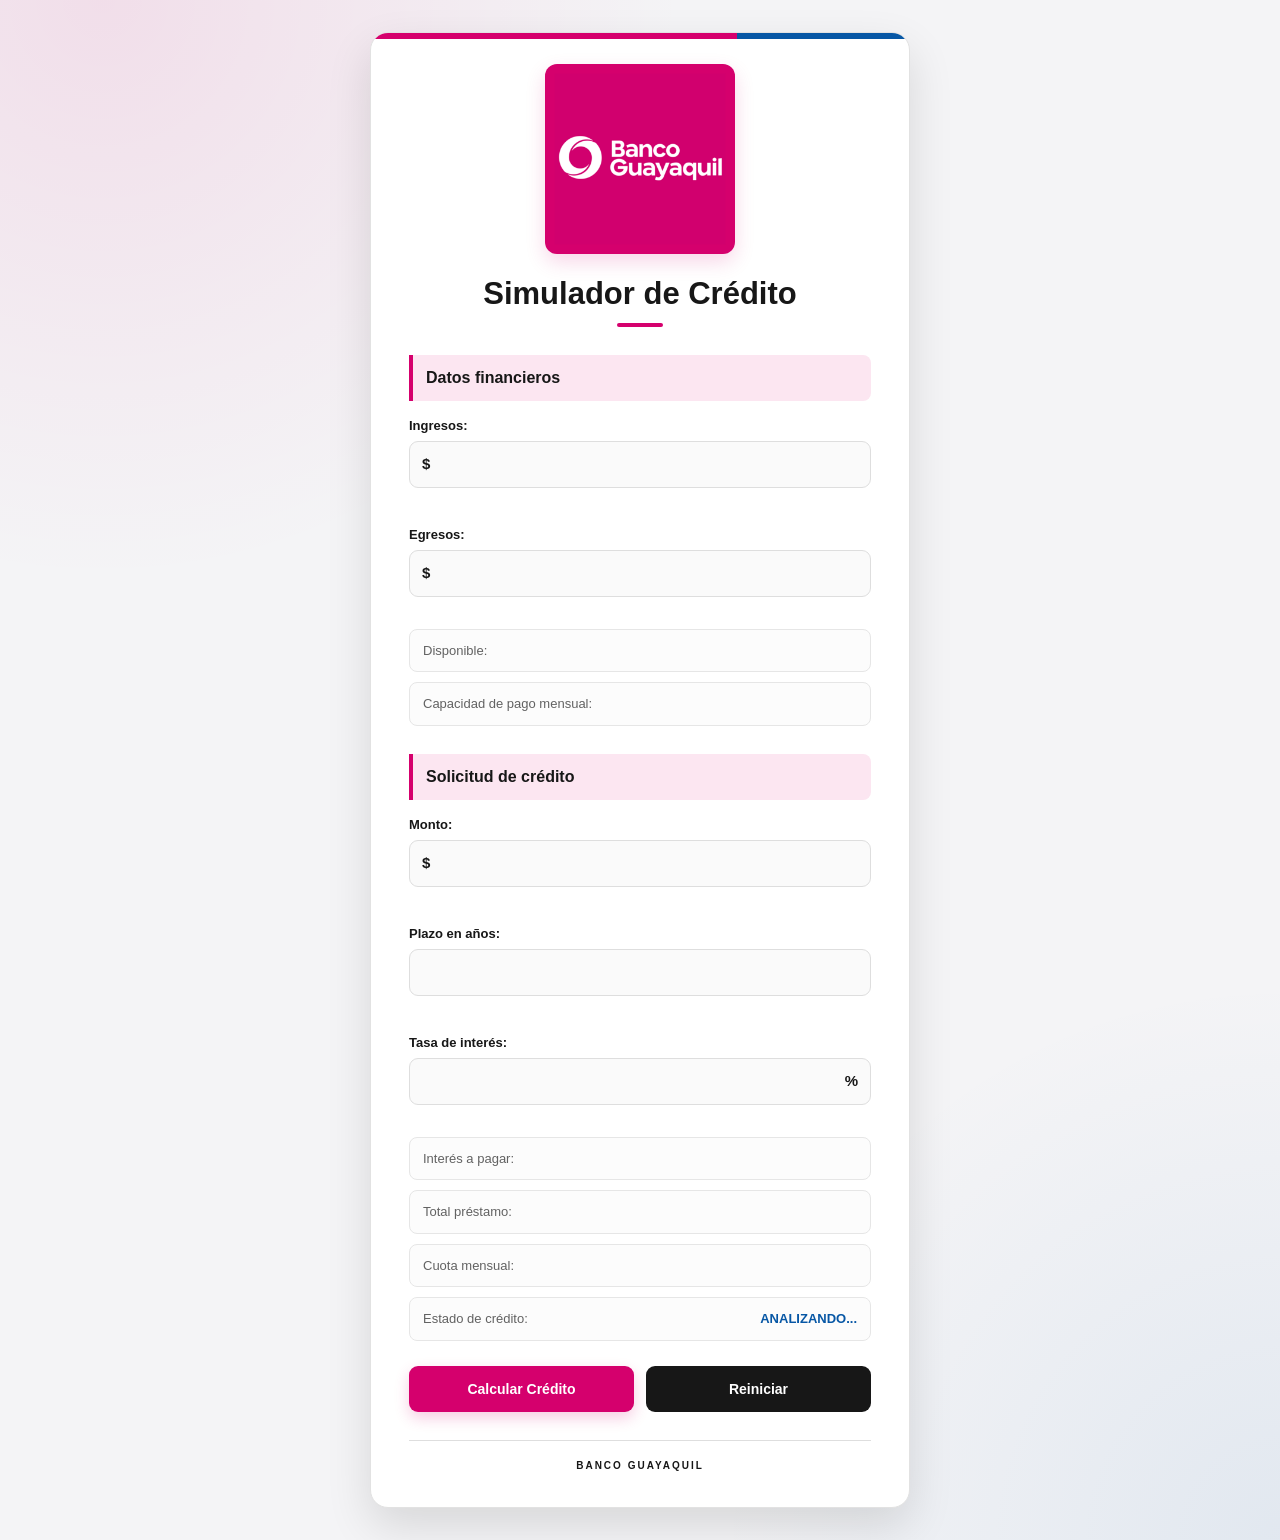
<file: index.html>
<!DOCTYPE html>
<html lang="es">

<head>
    <meta charset="UTF-8">
    <meta name="viewport" content="width=device-width, initial-scale=1.0">
    <title>Simulador de Crédito</title>
    <link rel="stylesheet" href="simulador.css">
    <script src="funciones.js"></script>
    <script src="utilitarios.js"></script>
    <script src="simulador.js"></script>
</head>

<body>

    <div class="container">
        <div class="brand-logo">
            <img src="logo_Banco.png" alt="Banco Guayaquil">
        </div>

        <h1>Simulador de Crédito</h1>

        <h2>Datos financieros</h2>
        <label for="txtIngresos">Ingresos:</label>
        <div class="input-moneda">
            <span class="simbolo-moneda">$</span>
            <input type="text" id="txtIngresos">
        </div>
        <div id="error-txtIngresos" class="mensaje-error"></div>


        <label for="txtEgresos">Egresos:</label>
        <div class="input-moneda">
            <span class="simbolo-moneda">$</span>
            <input type="text" id="txtEgresos">
        </div>
        <div id="error-txtEgresos" class="mensaje-error"></div>


        <p>Disponible: <span id="spnDisponible"></span></p>
        <p>Capacidad de pago mensual: <span id="spnCapacidadPago"></span></p>

        <h2>Solicitud de crédito</h2>
        <!-- Monto -->
        <label for="txtMonto">Monto:</label>
        <div class="input-moneda">
            <span class="simbolo-moneda">$</span>
            <input type="text" id="txtMonto">
        </div>
        <div id="error-txtMonto" class="mensaje-error"></div>


        <!-- Plazo -->
        <label for="txtPlazo">Plazo en años:</label>
        <input type="text" id="txtPlazo">
        <div id="error-txtPlazo" class="mensaje-error"></div>


        <!-- Tasa -->
        <label for="txtTasaInteres">Tasa de interés:</label>

        <div class="input-porcentaje">
            <input type="text" id="txtTasaInteres">
            <span class="simbolo-porcentaje">%</span>
        </div>

        <div id="error-txtTasaInteres" class="mensaje-error"></div>

        <p>Interés a pagar: <span id="spnInteresPagar"></span></p>
        <p>Total préstamo: <span id="spnTotalPrestamo"></span></p>
        <p>Cuota mensual: <span id="spnCuotaMensual"></span></p>
        <p>Estado de crédito: <span id="spnEstadoCredito">ANALIZANDO...</span></p>

        <div class="buttons">
            <button id="btnCalcularCredito" onclick="calcular()">Calcular Crédito</button>
            <button id="btnReiniciar" onclick="reiniciar();">Reiniciar</button>
        </div>
    </div>

</body>

</html>
</file>
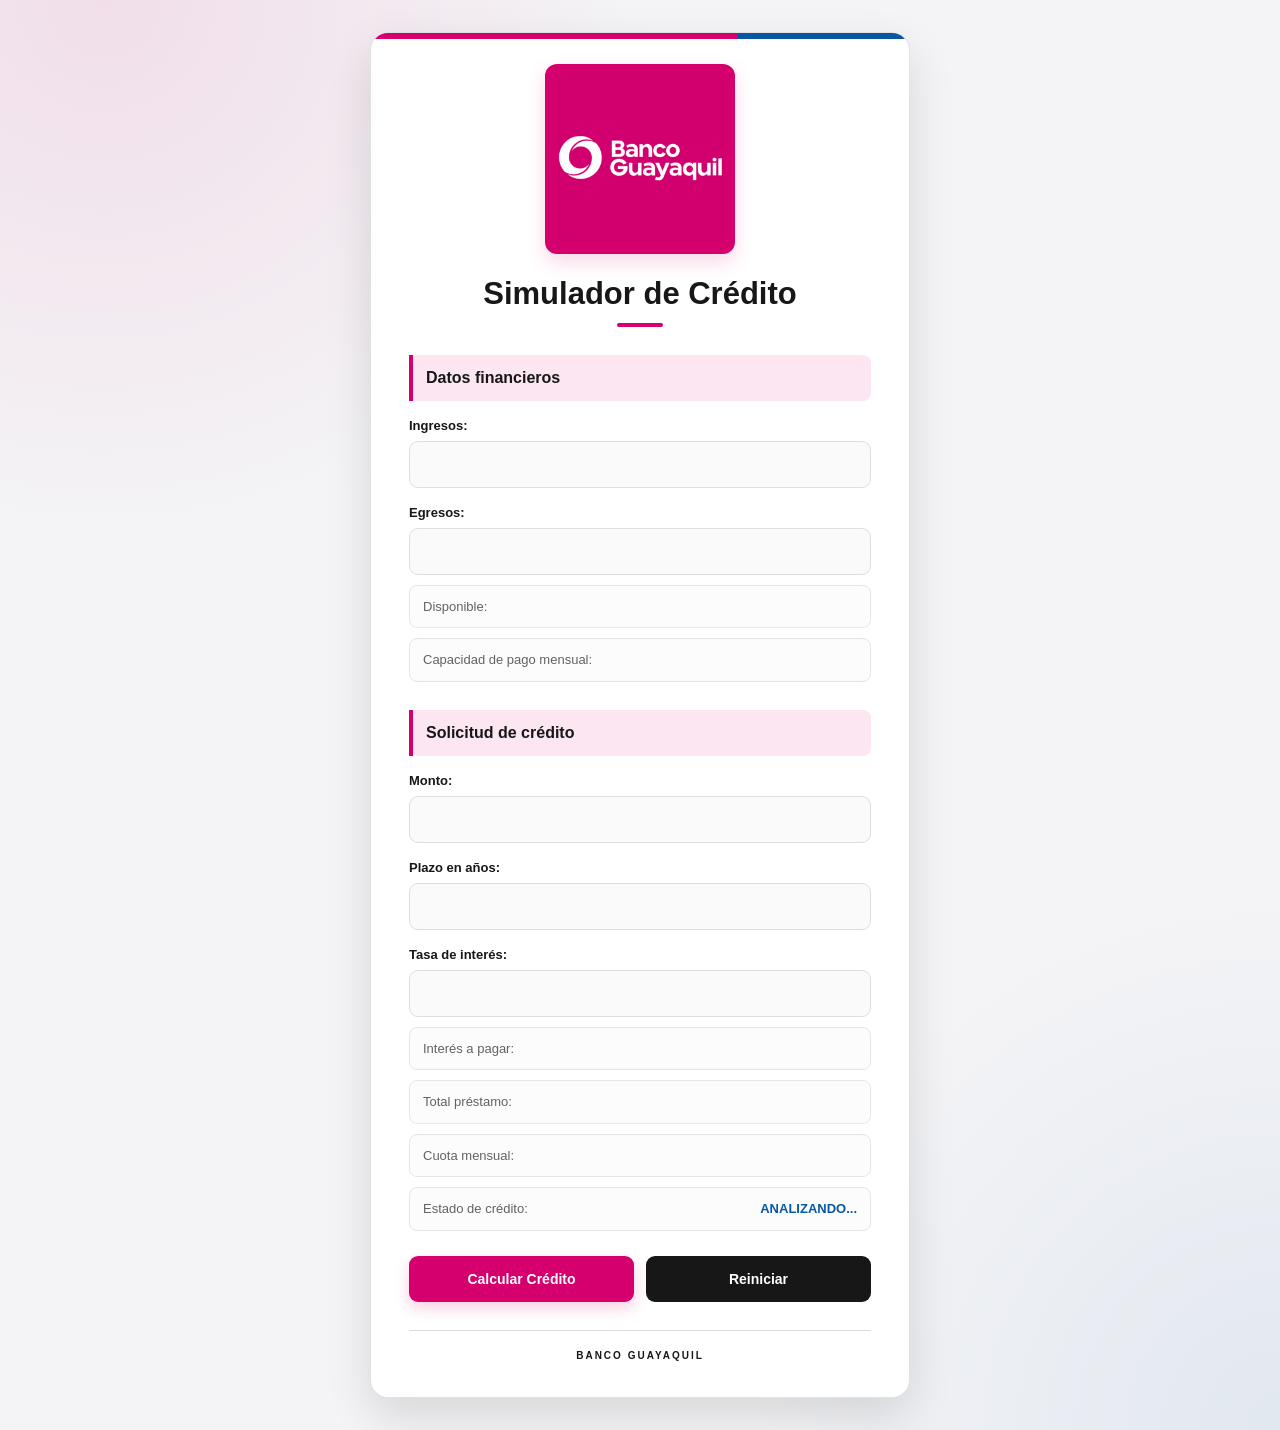
<file: simulador.html>
<!DOCTYPE html>
<html lang="es">
<head>
    <meta charset="UTF-8">
    <meta name="viewport" content="width=device-width, initial-scale=1.0">
    <title>Simulador de Crédito</title>
    <link rel="stylesheet" href="simulador.css">
    <script src="funciones.js"></script>
    <script src="utilitarios.js"></script>
    <script src="simulador.js"></script>
</head>
<body>

    <div class="container">
        <div class="brand-logo">
            <img src="logo_Banco.png" alt="Banco Guayaquil">
        </div>

        <h1>Simulador de Crédito</h1>

        <h2>Datos financieros</h2>
        <label for="txtIngresos">Ingresos:</label>
        <input type="text" id="txtIngresos">

        <label for="txtEgresos">Egresos:</label>
        <input type="text" id="txtEgresos">

        <p>Disponible: <span id="spnDisponible"></span></p>
        <p>Capacidad de pago mensual: <span id="spnCapacidadPago"></span></p>

        <h2>Solicitud de crédito</h2>
        <label for="txtMonto">Monto:</label>
        <input type="text" id="txtMonto">

        <label for="txtPlazo">Plazo en años:</label>
        <input type="text" id="txtPlazo">

        <label for="txtTasaInteres">Tasa de interés:</label>
        <input type="text" id="txtTasaInteres">

        <p>Interés a pagar: <span id="spnInteresPagar"></span></p>
        <p>Total préstamo: <span id="spnTotalPrestamo"></span></p>
        <p>Cuota mensual: <span id="spnCuotaMensual"></span></p>
        <p>Estado de crédito: <span id="spnEstadoCredito">ANALIZANDO...</span></p>

        <div class="buttons">
            <button id="btnCalcularCredito" onclick="calcular()">Calcular Crédito</button>
            <button id="btnReiniciar">Reiniciar</button>
        </div>
    </div>

</body>
</html>
</file>
<file: simulador.css>
/* =========================================================
   SIMULADOR DE CRÉDITO - BANCO GUAYAQUIL
   Diseño visual responsive
   Colores: Magenta / Blanco / Negro / Azul
   No modifica IDs ni dependencias JavaScript
   ========================================================= */

:root {
    --magenta: #d5006d;
    --magenta-dark: #a90055;
    --magenta-soft: #fce6f1;
    --blue: #0757a5;
    --blue-dark: #003f7d;
    --black: #171717;
    --text-soft: #626262;
    --white: #ffffff;
    --surface: #ffffff;
    --surface-soft: #fafafa;
    --border: #dedede;
    --bg: #f4f4f6;
    --shadow: 0 18px 45px rgba(0, 0, 0, 0.12);
    --radius: 18px;
}

* {
    box-sizing: border-box;
}

html {
    min-height: 100%;
}

body {
    min-height: 100vh;
    margin: 0;
    padding: 32px 18px;
    display: flex;
    justify-content: center;
    align-items: flex-start;
    font-family: "Segoe UI", Arial, sans-serif;
    font-size: 15px;
    line-height: 1.5;
    color: var(--black);
    background:
        radial-gradient(circle at 8% 0%, rgba(213, 0, 109, 0.09), transparent 30%),
        radial-gradient(circle at 100% 100%, rgba(7, 87, 165, 0.08), transparent 28%),
        var(--bg);
}

/* Tarjeta principal */
.container {
    position: relative;
    width: min(100%, 540px);
    margin: 0 auto;
    padding: 30px 38px 34px;
    overflow: hidden;
    background: var(--surface);
    border: 1px solid #e2e2e2;
    border-radius: var(--radius);
    box-shadow: var(--shadow);
}

/* Franja institucional */
.container::before {
    content: "";
    display: block;
    height: 6px;
    margin: -30px -38px 25px;
    background: linear-gradient(
        90deg,
        var(--magenta) 0%,
        var(--magenta) 68%,
        var(--blue) 68%,
        var(--blue) 100%
    );
}

/* Pie de marca */
.container::after {
    content: "BANCO GUAYAQUIL";
    display: block;
    margin-top: 28px;
    padding-top: 17px;
    border-top: 1px solid var(--border);
    color: var(--black);
    font-size: 10px;
    font-weight: 800;
    letter-spacing: 2px;
    text-align: center;
}

/* Logo entregado por el usuario */
.brand-logo {
    width: 190px;
    margin: 0 auto 22px;
    border-radius: 12px;
    overflow: hidden;
    background: var(--magenta);
    box-shadow: 0 8px 20px rgba(213, 0, 109, 0.16);
}

.brand-logo img {
    display: block;
    width: 100%;
    height: auto;
}

/* Título */
h1 {
    margin: 0 0 8px;
    color: var(--black);
    font-size: clamp(25px, 5vw, 31px);
    font-weight: 700;
    line-height: 1.15;
    text-align: center;
}

/* Línea magenta bajo el título */
h1::after {
    content: "";
    display: block;
    width: 46px;
    height: 4px;
    margin: 11px auto 0;
    border-radius: 4px;
    background: var(--magenta);
}

/* Secciones */
h2 {
    margin: 28px 0 14px;
    padding: 11px 13px;
    border-left: 4px solid var(--magenta);
    border-radius: 0 8px 8px 0;
    background: var(--magenta-soft);
    color: var(--black);
    font-size: 16px;
    font-weight: 700;
}

/* Etiquetas */
label {
    display: block;
    margin: 15px 0 6px;
    color: var(--black);
    font-size: 13px;
    font-weight: 700;
}

/* Campos */
input {
    width: 100%;
    min-height: 46px;
    margin: 0;
    padding: 11px 13px;
    border: 1px solid var(--border);
    border-radius: 9px;
    outline: none;
    background: var(--surface-soft);
    color: var(--black);
    font: inherit;
    font-size: 15px;
    transition: border-color 0.2s ease, box-shadow 0.2s ease, background 0.2s ease;
}

input:hover {
    border-color: #bcbcbc;
}

input:focus {
    border-color: var(--magenta);
    background: var(--white);
    box-shadow: 0 0 0 3px rgba(213, 0, 109, 0.12);
}

/* Resultados */
p {
    display: flex;
    justify-content: space-between;
    align-items: center;
    gap: 18px;
    margin: 10px 0 0;
    padding: 11px 13px;
    border: 1px solid #e6e6e6;
    border-radius: 8px;
    background: #fcfcfc;
    color: var(--text-soft);
    font-size: 13px;
}

span {
    color: var(--black);
    font-weight: 800;
    text-align: right;
}

/* Estado del crédito */
#spnEstadoCredito {
    color: var(--blue);
}

/* Botones */
.buttons {
    display: flex;
    gap: 12px;
    margin-top: 25px;
}

button {
    flex: 1;
    width: auto;
    min-height: 46px;
    padding: 11px 14px;
    border: 0;
    border-radius: 9px;
    background: var(--magenta);
    color: var(--white);
    font-family: inherit;
    font-size: 14px;
    font-weight: 700;
    cursor: pointer;
    box-shadow: 0 6px 15px rgba(213, 0, 109, 0.20);
    transition: transform 0.2s ease, background 0.2s ease, box-shadow 0.2s ease;
}

button:hover {
    background: var(--magenta-dark);
    transform: translateY(-1px);
    box-shadow: 0 8px 19px rgba(213, 0, 109, 0.25);
}

button:active {
    transform: translateY(0);
}

button:focus-visible {
    outline: 3px solid rgba(7, 87, 165, 0.35);
    outline-offset: 2px;
}

/* Botón reiniciar */
#btnReiniciar {
    background: var(--black);
    color: var(--white);
    box-shadow: none;
}

#btnReiniciar:hover {
    background: #333333;
}

/* Tablets */
@media (max-width: 700px) {
    body {
        padding: 24px 14px;
    }

    .container {
        padding: 28px 28px 32px;
    }

    .container::before {
        margin: -28px -28px 23px;
    }

    .brand-logo {
        width: 180px;
    }
}

/* Celulares */
@media (max-width: 480px) {
    body {
        padding: 14px 10px;
        font-size: 14px;
    }

    .container {
        width: 100%;
        padding: 24px 18px 27px;
        border-radius: 14px;
    }

    .container::before {
        margin: -24px -18px 21px;
    }

    .brand-logo {
        width: min(180px, 65vw);
        margin-bottom: 19px;
        border-radius: 10px;
    }

    h1 {
        font-size: 24px;
    }

    h2 {
        margin-top: 23px;
        font-size: 15px;
    }

    p {
        align-items: flex-start;
        flex-direction: column;
        gap: 3px;
    }

    span {
        width: 100%;
        text-align: left;
        overflow-wrap: anywhere;
    }

    .buttons {
        flex-direction: column;
    }

    button {
        width: 100%;
    }

    .container::after {
        margin-top: 24px;
    }
}

/* Pantallas muy pequeñas */
@media (max-width: 340px) {
    body {
        padding: 8px;
    }

    .container {
        padding: 21px 14px 24px;
    }

    .container::before {
        margin: -21px -14px 19px;
    }

    .brand-logo {
        width: 150px;
    }

    h1 {
        font-size: 21px;
    }
}

@media (prefers-reduced-motion: reduce) {
    *,
    *::before {
        transition: none !important;
    }
}

/* ==========================================
   SÍMBOLO DE MONEDA EN CAMPOS MONETARIOS
   ========================================== */

.input-moneda {
    position: relative;
    width: 100%;
}

.input-moneda .simbolo-moneda {
    position: absolute;
    left: 13px;
    top: 50%;
    z-index: 2;
    transform: translateY(-50%);
    width: auto;
    color: #171717;
    font-weight: 700;
    pointer-events: none;
}

.input-moneda input {
    padding-left: 29px;
}


/* ==========================================
   MENSAJES DE VALIDACIÓN
   ========================================== */

.mensaje-error {
    min-height: 18px;
    margin-top: 4px;
    color: #d00000;
    font-size: 12px;
    font-style: italic;
    font-weight: 500;
}


/* Campo con error */

.input-invalido {
    border-color: #d00000 !important;
    box-shadow: 0 0 0 3px rgba(208, 0, 0, 0.10) !important;
}


/* Campo válido */

.input-valido {
    border-color: #16823b;
}

/* ==========================================
   SÍMBOLO DE PORCENTAJE
   ========================================== */

.input-porcentaje {
    position: relative;
    width: 100%;
}

.input-porcentaje input {
    padding-right: 35px;
}

.input-porcentaje .simbolo-porcentaje {
    position: absolute;
    right: 13px;
    top: 50%;
    transform: translateY(-50%);
    width: auto;
    color: #171717;
    font-weight: 700;
    pointer-events: none;
}
</file>
